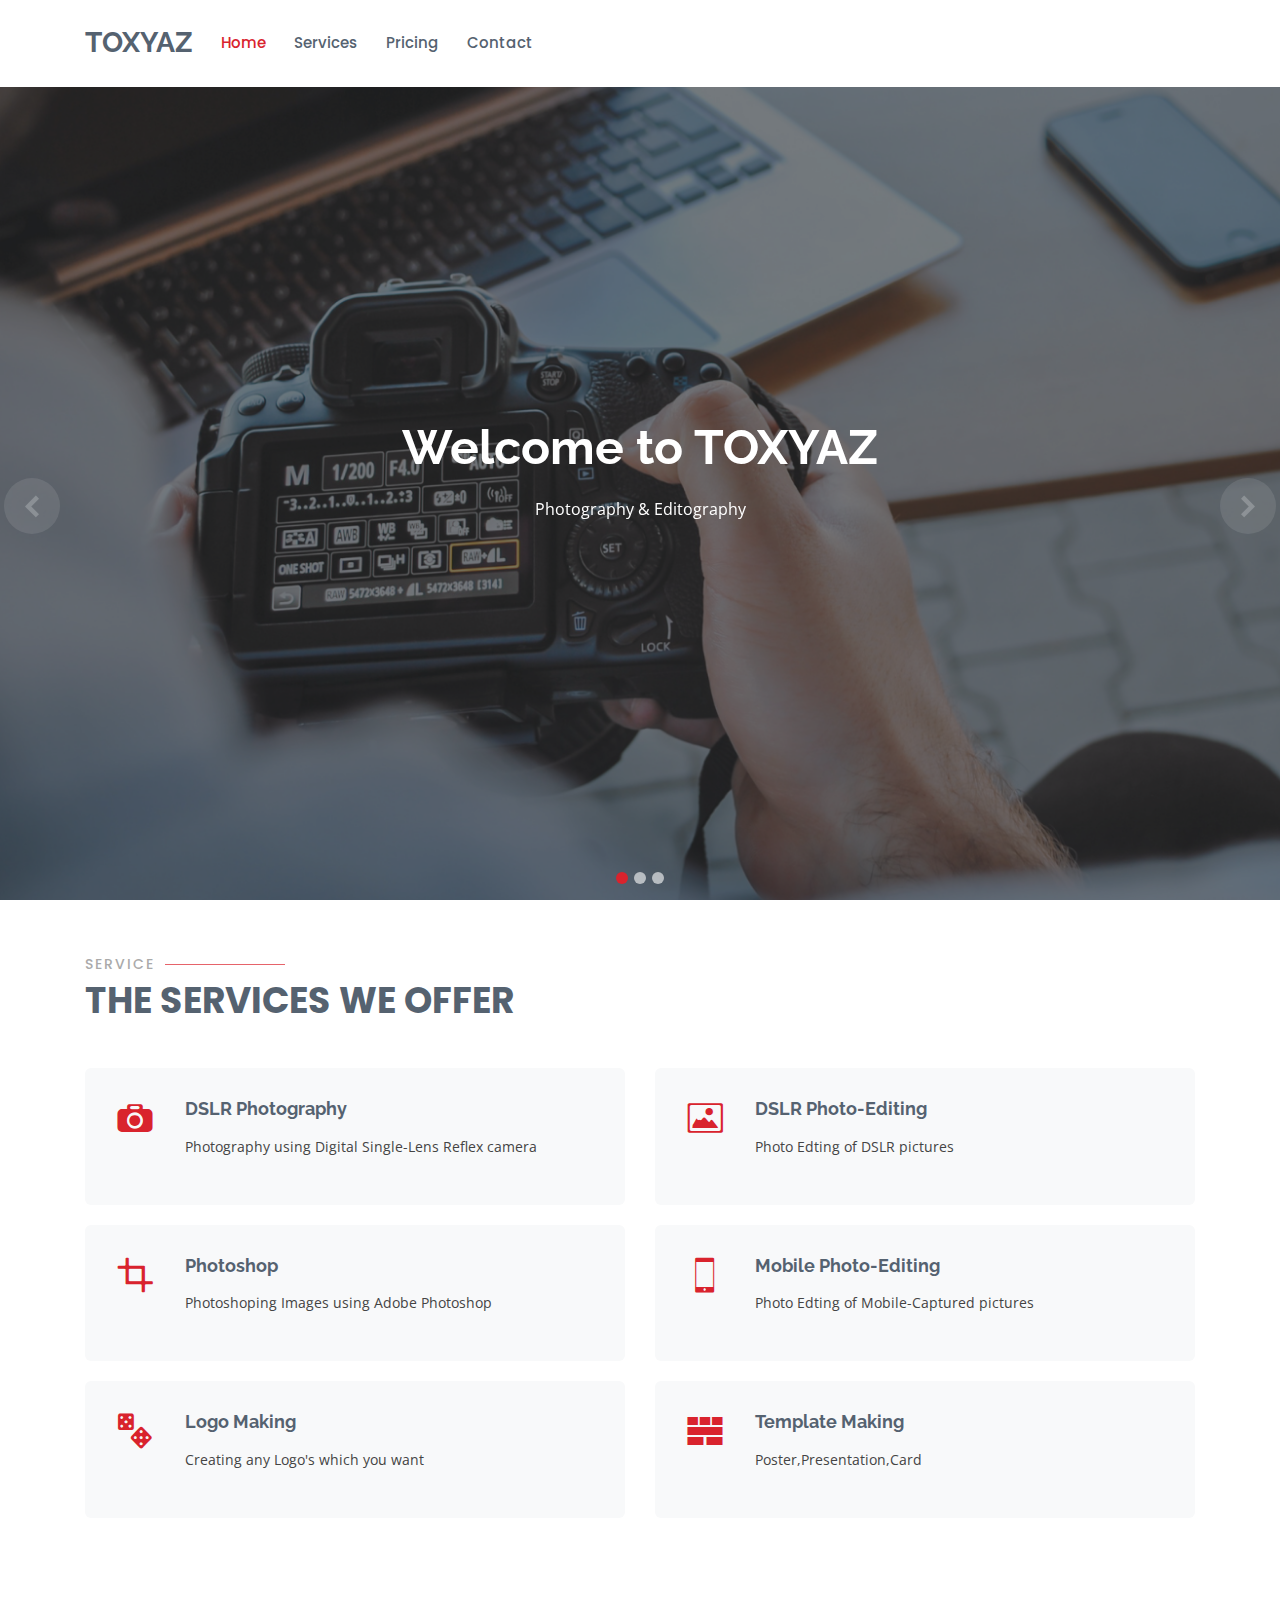
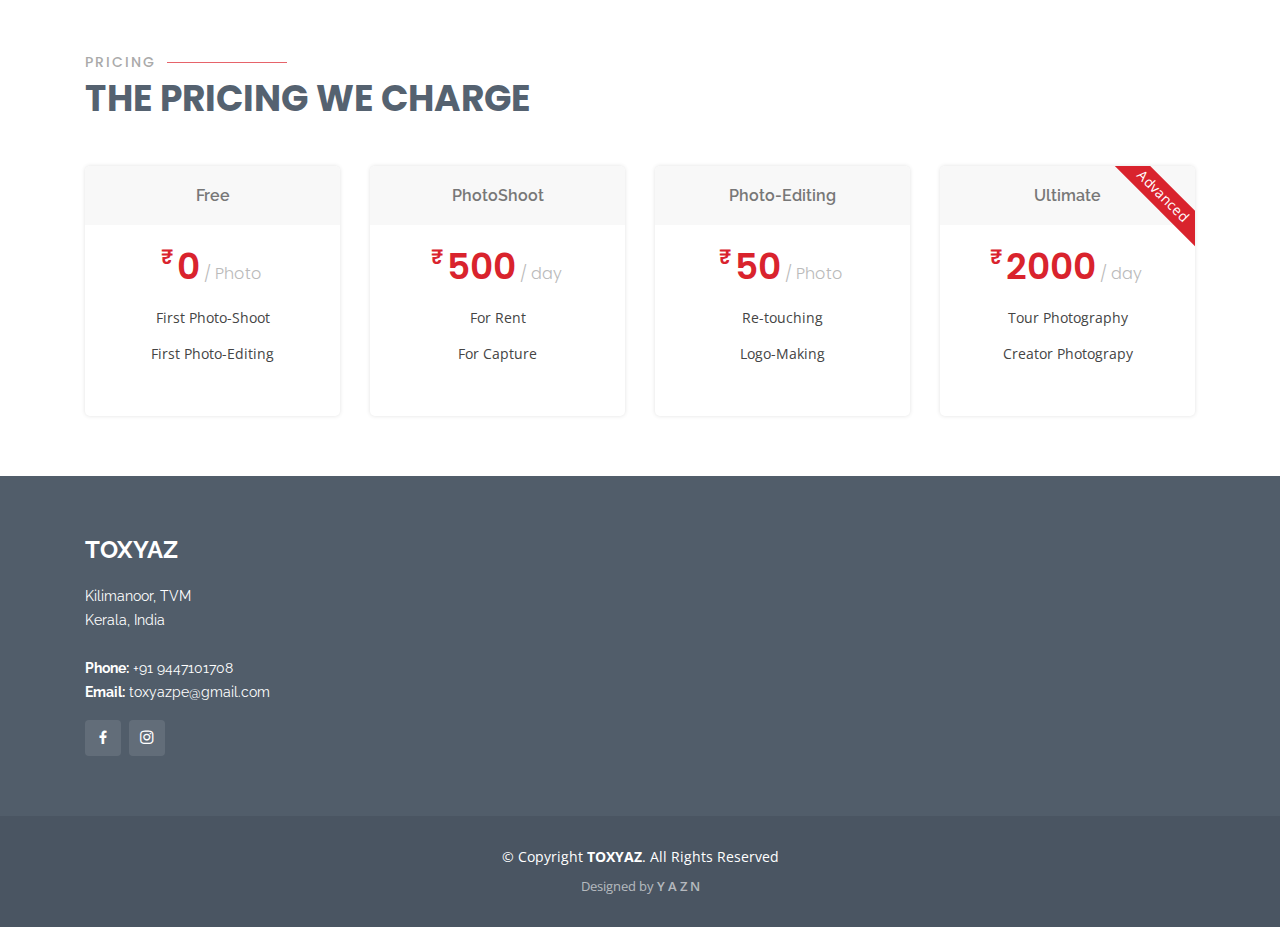
<file: index.html>
<!DOCTYPE html>
<html lang="en">

<head>
  <meta charset="utf-8">
  <meta content="width=device-width, initial-scale=1.0" name="viewport">

  <title>TOXYAZ</title>
  <meta content="TOXYAZ prefers best quality photography and editography" name="description">
  <meta content="TOXYAZ-Photography&Editography" name="keywords">

  <!-- Favicons -->
  <link href="assets/img/icon.png" rel="icon">
  <link href="assets/img/icon.png" rel="icon">

  <!-- Google Fonts -->
  <link href="https://fonts.googleapis.com/css?family=Open+Sans:300,300i,400,400i,600,600i,700,700i|Raleway:300,300i,400,400i,500,500i,600,600i,700,700i|Poppins:300,300i,400,400i,500,500i,600,600i,700,700i" rel="stylesheet">

  <!-- Vendor CSS Files -->
  <link href="assets/vendor/bootstrap/css/bootstrap.min.css" rel="stylesheet">
  <link href="assets/vendor/icofont/icofont.min.css" rel="stylesheet">
  <link href="assets/vendor/boxicons/css/boxicons.min.css" rel="stylesheet">
  <link href="assets/vendor/animate.css/animate.min.css" rel="stylesheet">
  <link href="assets/vendor/remixicon/remixicon.css" rel="stylesheet">
  <link href="assets/vendor/venobox/venobox.css" rel="stylesheet">
  <link href="assets/vendor/owl.carousel/assets/owl.carousel.min.css" rel="stylesheet">

  <!-- Template Main CSS File -->
  <link href="assets/css/style.css" rel="stylesheet">
</head>

<body>

  <!-- ======= Header ======= -->
  <header id="header" class="fixed-top ">
    <div class="container d-flex align-items-center">

      <h1 class="logo"><a href="index.html">TOXYAZ</a></h1>
      <!-- Uncomment below if you prefer to use an image logo -->
      <!-- <a href="index.html" class="logo"><img src="assets/img/logo.png" alt="" class="img-fluid"></a> -->

      <nav class="nav-menu d-none d-lg-block">

        <ul>
          <li class="active"><a href="index.html">Home</a></li>
          <li><a href="services.html">Services</a></li>
          <li><a href="pricing.html">Pricing</a></li>
          <li><a href="contact.html">Contact</a></li>
        </ul>

      </nav><!-- .nav-menu -->

    </div>
  </header><!-- End Header -->

  <!-- ======= Hero Section ======= -->
  <section id="hero">
    <div id="heroCarousel" class="carousel slide carousel-fade" data-ride="carousel">

      <ol class="carousel-indicators" id="hero-carousel-indicators"></ol>

      <div class="carousel-inner" role="listbox">

        <!-- Slide 1 -->
        <div class="carousel-item active" style="background-image: url(assets/img/slide/main1.png)">
          <div class="carousel-container">
            <div class="container">
              <h2 class="animate__animated animate__fadeInDown">Welcome to <span>TOXYAZ</span></h2>
              <p class="animate__animated animate__fadeInUp">Photography & Editography</p>
            </div>
          </div>
        </div>

        <!-- Slide 2 -->
        <div class="carousel-item" style="background-image: url(assets/img/slide/main2.png)">
          <div class="carousel-container">
            <div class="container">
              <h2 class="animate__animated animate__fadeInDown">PHOTOGRAPHY</h2>
              <p class="animate__animated animate__fadeInUp">“It is more important to click with people than to click the shutter.”</p>
            </div>
          </div>
        </div>

        <!-- Slide 3 -->
        <div class="carousel-item" style="background-image: url(assets/img/slide/main3.png)">
          <div class="carousel-container">
            <div class="container">
              <h2 class="animate__animated animate__fadeInDown">EDITOGRAPHY</h2>
              <p class="animate__animated animate__fadeInUp">"Photoshop is an art, and you can do a lot with it. Change the atmosphere through different lighting and make the pictures look more interesting."</p>
            </div>
          </div>
        </div>

      </div>

      <a class="carousel-control-prev" href="#heroCarousel" role="button" data-slide="prev">
        <span class="carousel-control-prev-icon icofont-simple-left" aria-hidden="true"></span>
        <span class="sr-only">Previous</span>
      </a>

      <a class="carousel-control-next" href="#heroCarousel" role="button" data-slide="next">
        <span class="carousel-control-next-icon icofont-simple-right" aria-hidden="true"></span>
        <span class="sr-only">Next</span>
      </a>

    </div>
  </section><!-- End Hero -->

  <main id="main">

    <!-- ======= Services Section ======= -->
    <section id="services" class="services">
      <div class="container">

        <div class="section-title">
          <h2>Service</h2>
          <p>The Services We Offer</p>
        </div>

        <div class="row">
          <div class="col-md-6">
            <div class="icon-box">
              <i class="icofont-camera"></i>
              <h4><a href="#">DSLR Photography</a></h4>
              <p>Photography using Digital Single-Lens Reflex camera</p>
            </div>
          </div>
          <div class="col-md-6 mt-4 mt-md-0">
            <div class="icon-box">
              <i class="icofont-image"></i>
              <h4><a href="#">DSLR Photo-Editing</a></h4>
              <p>Photo Edting of DSLR pictures</p>
            </div>
          </div>
          <div class="col-md-6 mt-4 mt-md-0">
            <div class="icon-box">
              <i class="icofont-crop"></i>
              <h4><a href="#">Photoshop</a></h4>
              <p>Photoshoping Images using Adobe Photoshop</p>
            </div>
          </div>
          <div class="col-md-6 mt-4 mt-md-0">
            <div class="icon-box">
              <i class="icofont-smart-phone"></i>
              <h4><a href="#">Mobile Photo-Editing</a></h4>
              <p>Photo Edting of Mobile-Captured pictures</p>
            </div>
          </div>
          <div class="col-md-6 mt-4 mt-md-0">
            <div class="icon-box">
              <i class="icofont-dice-multiple"></i>
              <h4><a href="#">Logo Making</a></h4>
              <p>Creating any Logo's which you want</p>
            </div>
          </div>
          <div class="col-md-6 mt-4 mt-md-0">
            <div class="icon-box">
              <i class="icofont-layout"></i>
              <h4><a href="#">Template Making</a></h4>
              <p>Poster,Presentation,Card</p>
            </div>
          </div>
        </div>

      </div>
    </section><!-- End Services Section -->

        <!-- ======= Pricing Section ======= -->
        <section id="pricing" class="pricing">
          <div class="container">

            <div class="section-title">
              <h2>Pricing</h2>
              <p>The Pricing We Charge</p>
            </div>
    
            <div class="row">
    
              <div class="col-lg-3 col-md-6">
                <div class="box">
                  <h3>Free</h3>
                  <h4><sup>₹</sup>0<span> / Photo </span></h4>
                  <ul>
                    <li>First Photo-Shoot</li>
                    <li>First Photo-Editing</li>
                  </ul>
                </div>
              </div>
    
              <div class="col-lg-3 col-md-6 mt-4 mt-md-0">
                <div class="box">
                  <h3>PhotoShoot</h3>
                  <h4><sup>₹</sup>500<span> / day </span></h4>
                  <ul>
                    <li>For Rent</li>
                    <li>For Capture</li>
                  </ul>
                </div>
              </div>
    
              <div class="col-lg-3 col-md-6 mt-4 mt-lg-0">
                <div class="box">
                  <h3>Photo-Editing</h3>
                  <h4><sup>₹</sup>50<span> / Photo</span></h4>
                  <ul>
                    <li>Re-touching</li>
                    <li>Logo-Making</li>
                  </ul>
                </div>
              </div>
    
              <div class="col-lg-3 col-md-6 mt-4 mt-lg-0">
                <div class="box">
                  <span class="advanced">Advanced</span>
                  <h3>Ultimate</h3>
                  <h4><sup>₹</sup>2000<span> / day</span></h4>
                  <ul>
                    <li>Tour Photography</li>
                    <li>Creator Photograpy</li>
                  </ul>
                </div>
              </div>
    
            </div>
    
          </div>
        </section><!-- End Pricing Section -->

  </main><!-- End #main -->

  <!-- ======= Footer ======= -->
  <footer id="footer">
    <div class="footer-top">
      <div class="container">
        <div class="row">

          <div class="col-lg-3 col-md-6">
            <div class="footer-info">
              <h3>TOXYAZ</h3>
              <p>
                Kilimanoor, TVM <br>
                Kerala, India<br><br>
                <strong>Phone:</strong> +91 9447101708<br>
                <strong>Email:</strong> toxyazpe@gmail.com<br>
              </p>
              <div class="social-links mt-3">
                <a href="https://m.facebook.com/ToxYaz-182592833399066/" class="facebook"><i class="bx bxl-facebook"></i></a>
                <a href="https://www.instagram.com/tox_yaz/?igshid=1bbikvihk9e1t" class="instagram"><i class="bx bxl-instagram"></i></a>
              </div>
            </div>
          </div>

        </div>
      </div>
    </div>

    <div class="container">
      <div class="copyright">
        &copy; Copyright <strong><span>TOXYAZ</span></strong>. All Rights Reserved
      </div>
      <div class="credits">
        Designed by <a href="">Y A Z N</a>
      </div>
    </div>
  </footer><!-- End Footer -->

  <a href="index.html" class="back-to-top"><i class="icofont-simple-up"></i></a>

  <!-- Vendor JS Files -->
  <script src="assets/vendor/jquery/jquery.min.js"></script>
  <script src="assets/vendor/bootstrap/js/bootstrap.bundle.min.js"></script>
  <script src="assets/vendor/jquery.easing/jquery.easing.min.js"></script>
  <script src="assets/vendor/php-email-form/validate.js"></script>
  <script src="assets/vendor/isotope-layout/isotope.pkgd.min.js"></script>
  <script src="assets/vendor/venobox/venobox.min.js"></script>
  <script src="assets/vendor/waypoints/jquery.waypoints.min.js"></script>
  <script src="assets/vendor/owl.carousel/owl.carousel.min.js"></script>

  <!-- Template Main JS File -->
  <script src="assets/js/main.js"></script>

</body>

</html>
</file>
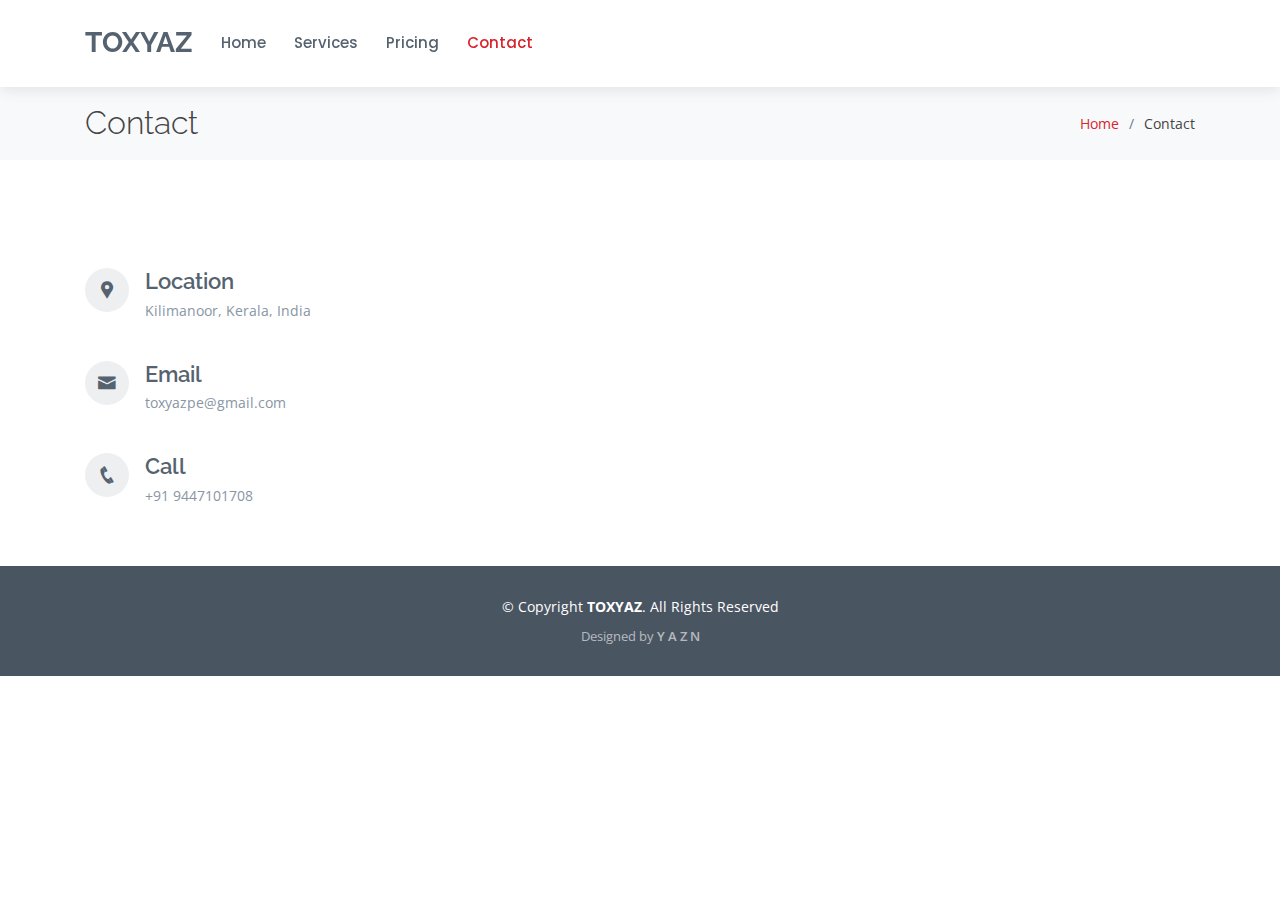
<file: contact.html>
<!DOCTYPE html>
<html lang="en">

<head>
  <meta charset="utf-8">
  <meta content="width=device-width, initial-scale=1.0" name="viewport">

  <title>Contact-TOXYAZ</title>
  <meta content="TOXYAZ prefers best quality photography and editography" name="description">
  <meta content="TOXYAZ-Photography&Editography-contact" name="keywords">

  <!-- Favicons -->
  <link href="assets/img/icon.png" rel="icon">
  <link href="assets/img/icon.png" rel="icon">

  <!-- Google Fonts -->
  <link href="https://fonts.googleapis.com/css?family=Open+Sans:300,300i,400,400i,600,600i,700,700i|Raleway:300,300i,400,400i,500,500i,600,600i,700,700i|Poppins:300,300i,400,400i,500,500i,600,600i,700,700i" rel="stylesheet">

  <!-- Vendor CSS Files -->
  <link href="assets/vendor/bootstrap/css/bootstrap.min.css" rel="stylesheet">
  <link href="assets/vendor/icofont/icofont.min.css" rel="stylesheet">
  <link href="assets/vendor/boxicons/css/boxicons.min.css" rel="stylesheet">
  <link href="assets/vendor/animate.css/animate.min.css" rel="stylesheet">
  <link href="assets/vendor/remixicon/remixicon.css" rel="stylesheet">
  <link href="assets/vendor/venobox/venobox.css" rel="stylesheet">
  <link href="assets/vendor/owl.carousel/assets/owl.carousel.min.css" rel="stylesheet">

  <!-- Template Main CSS File -->
  <link href="assets/css/style.css" rel="stylesheet">

</head>

<body>

  <!-- ======= Header ======= -->
  <header id="header" class="fixed-top header-inner-pages">
    <div class="container d-flex align-items-center">

      <h1 class="logo"><a href="index.html">TOXYAZ</a></h1>
      <!-- Uncomment below if you prefer to use an image logo -->
      <!-- <a href="index.html" class="logo"><img src="assets/img/logo.png" alt="" class="img-fluid"></a>-->

      <nav class="nav-menu d-none d-lg-block">

        <ul>
          <li><a href="index.html">Home</a></li>
          <li><a href="services.html">Services</a></li>
          <li><a href="pricing.html">Pricing</a></li>
          <li class="active"><a href="contact.html">Contact</a></li>
        </ul>

      </nav><!-- .nav-menu -->

    </div>
  </header><!-- End Header -->

  <main id="main">

    <!-- ======= Breadcrumbs ======= -->
    <section id="breadcrumbs" class="breadcrumbs">
      <div class="container">

        <div class="d-flex justify-content-between align-items-center">
          <h2>Contact</h2>
          <ol>
            <li><a href="index.html">Home</a></li>
            <li>Contact</li>
          </ol>
        </div>

      </div>
    </section><!-- End Breadcrumbs -->

    <!-- ======= Contact Section ======= -->
    <section id="contact" class="contact">
      <div class="container">

        <div class="row mt-5">

          <div class="col-lg-4">
            <div class="info">
              <div class="address">
                <a href="https://goo.gl/maps/kUgFjr3XsPg4BRzAA"><i class="icofont-google-map"></i></a>
                <h4>Location</h4>
                <p>Kilimanoor, Kerala, India</p>
              </div>

              <div class="email">
                <i class="icofont-envelope"></i>
                <h4>Email</h4>
                <p>toxyazpe@gmail.com</p>
              </div>

              <div class="phone">
                <i class="icofont-phone"></i>
                <h4>Call</h4>
                <p>+91 9447101708</p>
              </div>

            </div>

          </div>

          <div class="col-lg-8 mt-5 mt-lg-0">


          </div>

        </div>

      </div>
    </section><!-- End Contact Section -->

  </main><!-- End #main -->

  <!-- ======= Footer ======= -->
  <footer id="footer">
    <div class="container">
      <div class="copyright">
        &copy; Copyright <strong><span>TOXYAZ</span></strong>. All Rights Reserved
      </div>
      <div class="credits">
        Designed by <a href="">Y A Z N</a>
      </div>
    </div>
  </footer><!-- End Footer -->

  <!-- Vendor JS Files -->
  <script src="assets/vendor/jquery/jquery.min.js"></script>
  <script src="assets/vendor/bootstrap/js/bootstrap.bundle.min.js"></script>
  <script src="assets/vendor/jquery.easing/jquery.easing.min.js"></script>
  <script src="assets/vendor/php-email-form/validate.js"></script>
  <script src="assets/vendor/isotope-layout/isotope.pkgd.min.js"></script>
  <script src="assets/vendor/venobox/venobox.min.js"></script>
  <script src="assets/vendor/waypoints/jquery.waypoints.min.js"></script>
  <script src="assets/vendor/owl.carousel/owl.carousel.min.js"></script>

  <!-- Template Main JS File -->
  <script src="assets/js/main.js"></script>

</body>

</html>
</file>
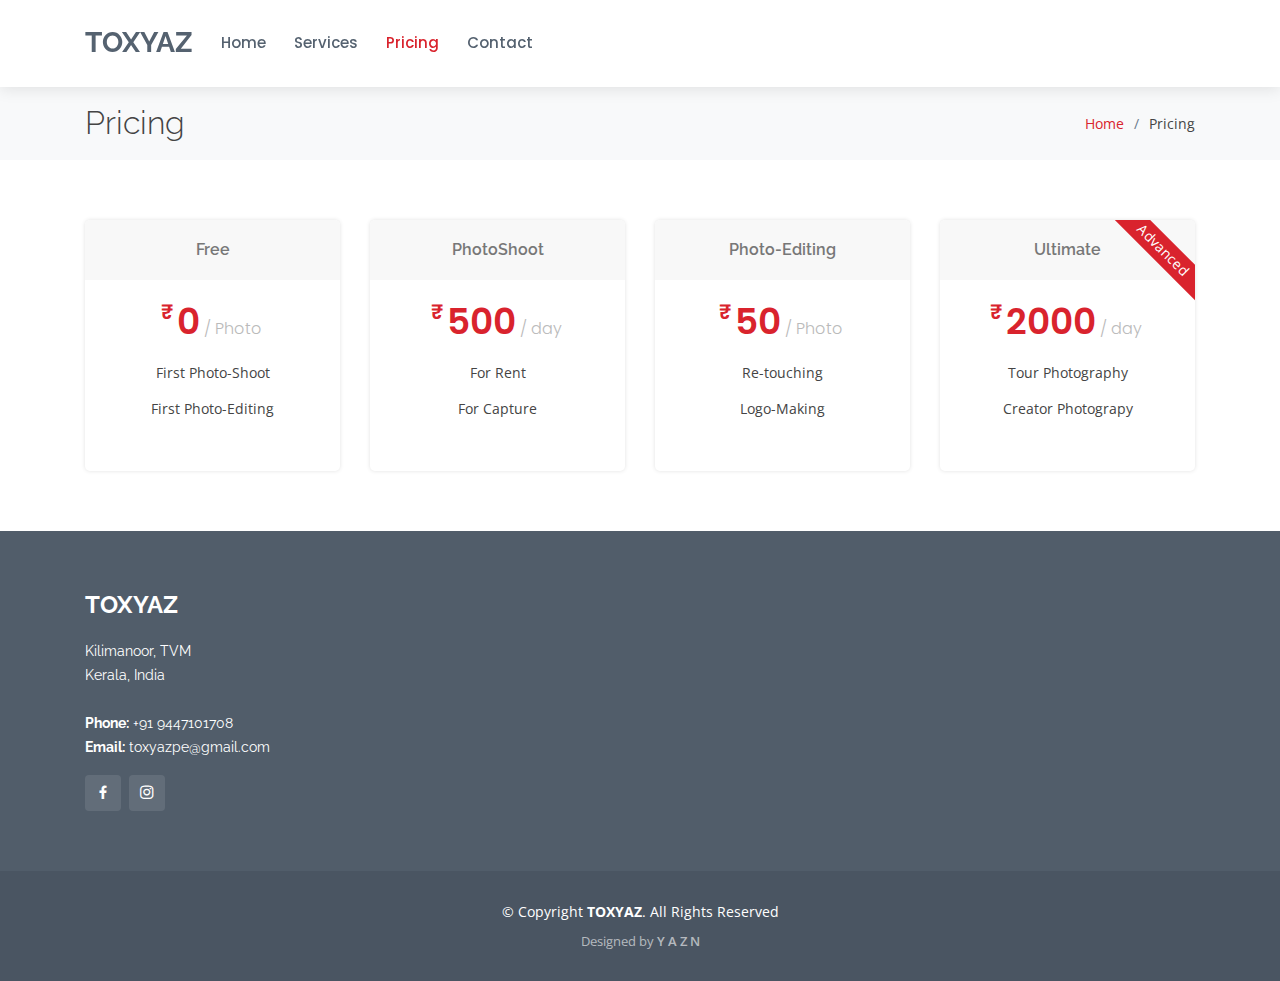
<file: pricing.html>
<!DOCTYPE html>
<html lang="en">

<head>
  <meta charset="utf-8">
  <meta content="width=device-width, initial-scale=1.0" name="viewport">

  <title>Pricing-TOXYAZ</title>
  <meta content="TOXYAZ prefers best quality photography and editography" name="description">
  <meta content="TOXTAZ-Photography&Editography-pricing" name="keywords">

  <!-- Favicons -->
  <link href="assets/img/icon.png" rel="icon">
  <link href="assets/img/icon.png" rel="icon">

  <!-- Google Fonts -->
  <link href="https://fonts.googleapis.com/css?family=Open+Sans:300,300i,400,400i,600,600i,700,700i|Raleway:300,300i,400,400i,500,500i,600,600i,700,700i|Poppins:300,300i,400,400i,500,500i,600,600i,700,700i" rel="stylesheet">

  <!-- Vendor CSS Files -->
  <link href="assets/vendor/bootstrap/css/bootstrap.min.css" rel="stylesheet">
  <link href="assets/vendor/icofont/icofont.min.css" rel="stylesheet">
  <link href="assets/vendor/boxicons/css/boxicons.min.css" rel="stylesheet">
  <link href="assets/vendor/animate.css/animate.min.css" rel="stylesheet">
  <link href="assets/vendor/remixicon/remixicon.css" rel="stylesheet">
  <link href="assets/vendor/venobox/venobox.css" rel="stylesheet">
  <link href="assets/vendor/owl.carousel/assets/owl.carousel.min.css" rel="stylesheet">

  <!-- Template Main CSS File -->
  <link href="assets/css/style.css" rel="stylesheet">

</head>

<body>

  <!-- ======= Header ======= -->
  <header id="header" class="fixed-top header-inner-pages">
    <div class="container d-flex align-items-center">

      <h1 class="logo"><a href="index.html">TOXYAZ</a></h1>
      <!-- Uncomment below if you prefer to use an image logo -->
      <!-- <a href="index.html" class="logo"><img src="assets/img/logo.png" alt="" class="img-fluid"></a>-->

      <nav class="nav-menu d-none d-lg-block">

        <ul>
          <li><a href="index.html">Home</a></li>
          <li><a href="services.html">Services</a></li>
          <li class="active"><a href="pricing.html">Pricing</a></li>
          <li><a href="contact.html">Contact</a></li>
        </ul>

      </nav><!-- .nav-menu -->

    </div>
  </header><!-- End Header -->

  <main id="main">

    <!-- ======= Breadcrumbs ======= -->
    <section id="breadcrumbs" class="breadcrumbs">
      <div class="container">

        <div class="d-flex justify-content-between align-items-center">
          <h2>Pricing</h2>
          <ol>
            <li><a href="index.html">Home</a></li>
            <li>Pricing</li>
          </ol>
        </div>

      </div>
    </section><!-- End Breadcrumbs -->

    <!-- ======= Pricing Section ======= -->
    <section id="pricing" class="pricing">
      <div class="container">

        <div class="row">

          <div class="col-lg-3 col-md-6">
            <div class="box">
              <h3>Free</h3>
              <h4><sup>₹</sup>0<span> / Photo </span></h4>
              <ul>
                <li>First Photo-Shoot</li>
                <li>First Photo-Editing</li>
              </ul>
            </div>
          </div>

          <div class="col-lg-3 col-md-6 mt-4 mt-md-0">
            <div class="box">
              <h3>PhotoShoot</h3>
              <h4><sup>₹</sup>500<span> / day </span></h4>
              <ul>
                <li>For Rent</li>
                <li>For Capture</li>
              </ul>
            </div>
          </div>

          <div class="col-lg-3 col-md-6 mt-4 mt-lg-0">
            <div class="box">
              <h3>Photo-Editing</h3>
              <h4><sup>₹</sup>50<span> / Photo</span></h4>
              <ul>
                <li>Re-touching</li>
                <li>Logo-Making</li>
              </ul>
            </div>
          </div>

          <div class="col-lg-3 col-md-6 mt-4 mt-lg-0">
            <div class="box">
              <span class="advanced">Advanced</span>
              <h3>Ultimate</h3>
              <h4><sup>₹</sup>2000<span> / day</span></h4>
              <ul>
                <li>Tour Photography</li>
                <li>Creator Photograpy</li>
              </ul>
            </div>
          </div>

        </div>

      </div>
    </section><!-- End Pricing Section -->

  </main><!-- End #main -->

 <!-- ======= Footer ======= -->
 <footer id="footer">
  <div class="footer-top">
    <div class="container">
      <div class="row">

        <div class="col-lg-3 col-md-6">
          <div class="footer-info">
            <h3>TOXYAZ</h3>
            <p>
              Kilimanoor, TVM <br>
              Kerala, India<br><br>
              <strong>Phone:</strong> +91 9447101708<br>
              <strong>Email:</strong> toxyazpe@gmail.com<br>
            </p>
            <div class="social-links mt-3">
              <a href="https://m.facebook.com/ToxYaz-182592833399066/" class="facebook"><i class="bx bxl-facebook"></i></a>
              <a href="https://www.instagram.com/tox_yaz/?igshid=1bbikvihk9e1t" class="instagram"><i class="bx bxl-instagram"></i></a>
            </div>
          </div>
        </div>

      </div>
    </div>
  </div>

  <div class="container">
    <div class="copyright">
      &copy; Copyright <strong><span>TOXYAZ</span></strong>. All Rights Reserved
    </div>
    <div class="credits">
      Designed by <a href="">Y A Z N</a>
    </div>
  </div>
</footer><!-- End Footer -->

  <a href="pricing.html" class="back-to-top"><i class="icofont-simple-up"></i></a>

  <!-- Vendor JS Files -->
  <script src="assets/vendor/jquery/jquery.min.js"></script>
  <script src="assets/vendor/bootstrap/js/bootstrap.bundle.min.js"></script>
  <script src="assets/vendor/jquery.easing/jquery.easing.min.js"></script>
  <script src="assets/vendor/php-email-form/validate.js"></script>
  <script src="assets/vendor/isotope-layout/isotope.pkgd.min.js"></script>
  <script src="assets/vendor/venobox/venobox.min.js"></script>
  <script src="assets/vendor/waypoints/jquery.waypoints.min.js"></script>
  <script src="assets/vendor/owl.carousel/owl.carousel.min.js"></script>

  <!-- Template Main JS File -->
  <script src="assets/js/main.js"></script>

</body>

</html>
</file>
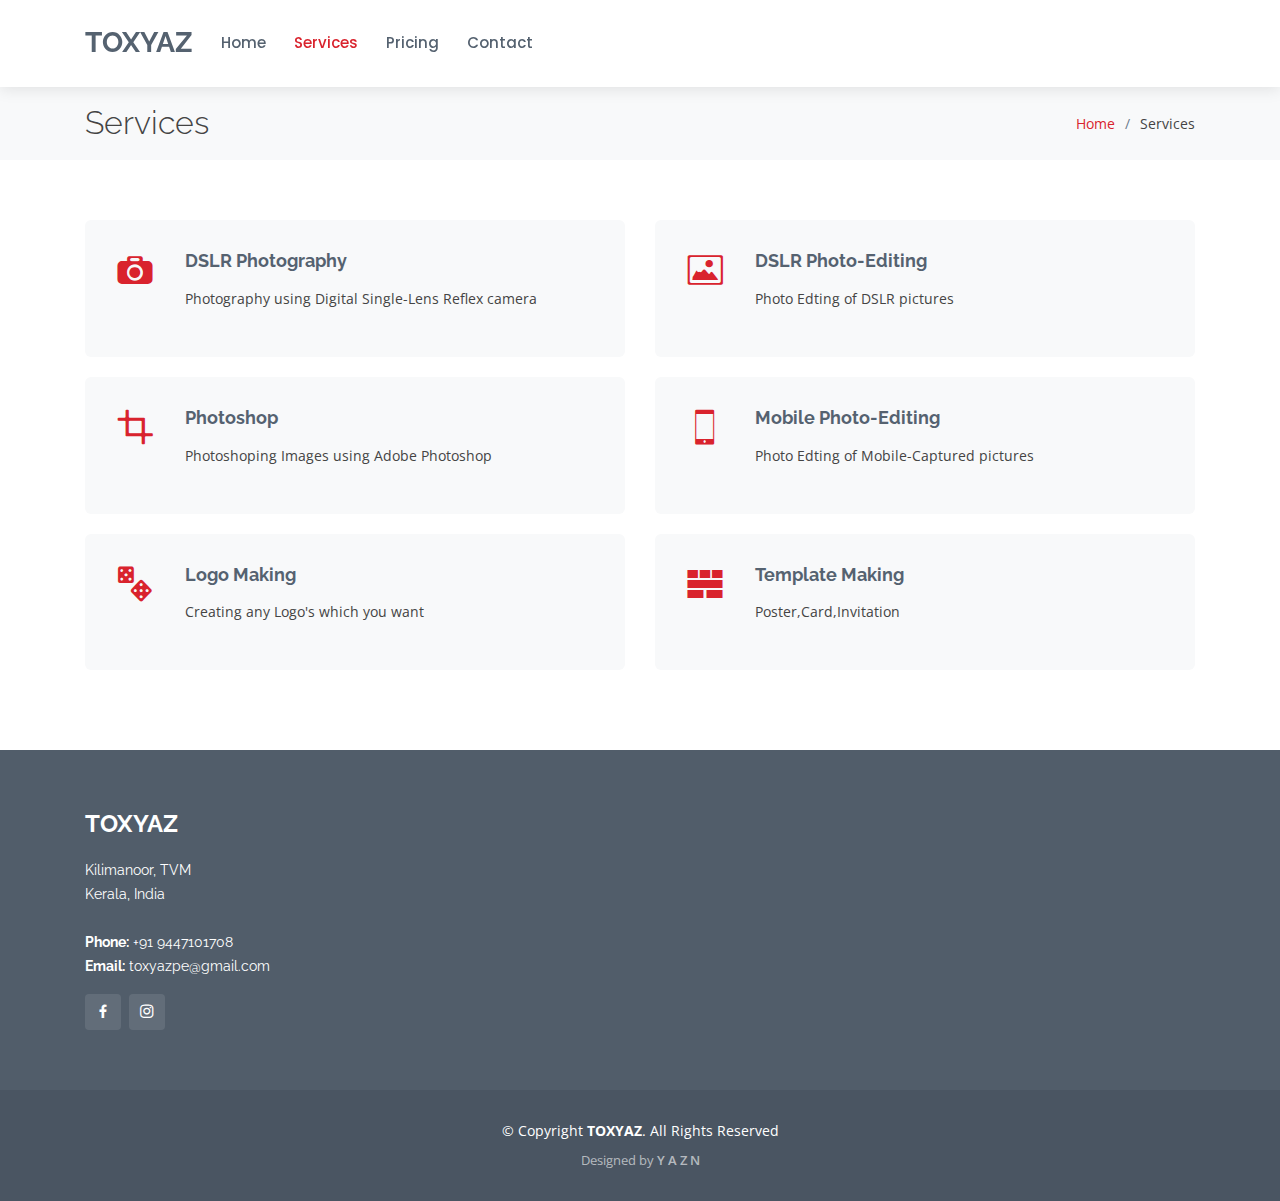
<file: services.html>
<!DOCTYPE html>
<html lang="en">

<head>
  <meta charset="utf-8">
  <meta content="width=device-width, initial-scale=1.0" name="viewport">

  <title>Services-TOXYAZ</title>
  <meta content="TOXYAZ prefers best quality photography and editography" name="description">
  <meta content="TOXYAZ-Photography&Editography-services" name="keywords">

  <!-- Favicons -->
  <link href="assets/img/icon.png" rel="icon">
  <link href="assets/img/icon.png" rel="icon">

  <!-- Google Fonts -->
  <link href="https://fonts.googleapis.com/css?family=Open+Sans:300,300i,400,400i,600,600i,700,700i|Raleway:300,300i,400,400i,500,500i,600,600i,700,700i|Poppins:300,300i,400,400i,500,500i,600,600i,700,700i" rel="stylesheet">

  <!-- Vendor CSS Files -->
  <link href="assets/vendor/bootstrap/css/bootstrap.min.css" rel="stylesheet">
  <link href="assets/vendor/icofont/icofont.min.css" rel="stylesheet">
  <link href="assets/vendor/boxicons/css/boxicons.min.css" rel="stylesheet">
  <link href="assets/vendor/animate.css/animate.min.css" rel="stylesheet">
  <link href="assets/vendor/remixicon/remixicon.css" rel="stylesheet">
  <link href="assets/vendor/venobox/venobox.css" rel="stylesheet">
  <link href="assets/vendor/owl.carousel/assets/owl.carousel.min.css" rel="stylesheet">

  <!-- Template Main CSS File -->
  <link href="assets/css/style.css" rel="stylesheet">

</head>

<body>

  <!-- ======= Header ======= -->
  <header id="header" class="fixed-top header-inner-pages">
    <div class="container d-flex align-items-center">

      <h1 class="logo"><a href="index.html">TOXYAZ</a></h1>
      <!-- Uncomment below if you prefer to use an image logo -->
      <!-- <a href="index.html" class="logo"><img src="assets/img/logo.png" alt="" class="img-fluid"></a>-->

      <nav class="nav-menu d-none d-lg-block">

        <ul>
          <li><a href="index.html">Home</a></li>
          <li class="active"><a href="services.html">Services</a></li>
          <li><a href="pricing.html">Pricing</a></li>
          <li><a href="contact.html">Contact</a></li>
        </ul>

      </nav><!-- End nav-menu -->

    </div>
  </header><!-- End Header -->

  <main id="main">

    <!-- ======= Breadcrumbs ======= -->
    <section id="breadcrumbs" class="breadcrumbs">
      <div class="container">

        <div class="d-flex justify-content-between align-items-center">
          <h2>Services</h2>
          <ol>
            <li><a href="index.html">Home</a></li>
            <li>Services</li>
          </ol>
        </div>

      </div>
    </section><!-- End Breadcrumbs -->

    <!-- ======= Services Section ======= -->
    <section id="services" class="services">
      <div class="container">

        <div class="row">
          <div class="col-md-6">
            <div class="icon-box">
              <i class="icofont-camera"></i>
              <h4><a href="#">DSLR Photography</a></h4>
              <p>Photography using Digital Single-Lens Reflex camera</p>
            </div>
          </div>
          <div class="col-md-6 mt-4 mt-md-0">
            <div class="icon-box">
              <i class="icofont-image"></i>
              <h4><a href="#">DSLR Photo-Editing</a></h4>
              <p>Photo Edting of DSLR pictures</p>
            </div>
          </div>
          <div class="col-md-6 mt-4 mt-md-0">
            <div class="icon-box">
              <i class="icofont-crop"></i>
              <h4><a href="#">Photoshop</a></h4>
              <p>Photoshoping Images using Adobe Photoshop</p>
            </div>
          </div>
          <div class="col-md-6 mt-4 mt-md-0">
            <div class="icon-box">
              <i class="icofont-smart-phone"></i>
              <h4><a href="#">Mobile Photo-Editing</a></h4>
              <p>Photo Edting of Mobile-Captured pictures</p>
            </div>
          </div>
          <div class="col-md-6 mt-4 mt-md-0">
            <div class="icon-box">
              <i class="icofont-dice-multiple"></i>
              <h4><a href="#">Logo Making</a></h4>
              <p>Creating any Logo's which you want</p>
            </div>
          </div>
          <div class="col-md-6 mt-4 mt-md-0">
            <div class="icon-box">
              <i class="icofont-layout"></i>
              <h4><a href="#">Template Making</a></h4>
              <p>Poster,Card,Invitation</p>
            </div>
          </div>
        </div>

      </div>
    </section><!-- End Services Section -->

  </main><!-- End #main -->

  <!-- ======= Footer ======= -->
  <footer id="footer">
    <div class="footer-top">
      <div class="container">
        <div class="row">

          <div class="col-lg-3 col-md-6">
            <div class="footer-info">
              <h3>TOXYAZ</h3>
              <p>
                Kilimanoor, TVM <br>
                Kerala, India<br><br>
                <strong>Phone:</strong> +91 9447101708<br>
                <strong>Email:</strong> toxyazpe@gmail.com<br>
              </p>
              <div class="social-links mt-3">
                <a href="https://m.facebook.com/ToxYaz-182592833399066/" class="facebook"><i class="bx bxl-facebook"></i></a>
                <a href="https://www.instagram.com/tox_yaz/?igshid=1bbikvihk9e1t" class="instagram"><i class="bx bxl-instagram"></i></a>
              </div>
            </div>
          </div>

        </div>
      </div>
    </div>

    <div class="container">
      <div class="copyright">
        &copy; Copyright <strong><span>TOXYAZ</span></strong>. All Rights Reserved
      </div>
      <div class="credits">
        Designed by <a href="">Y A Z N</a>
      </div>
    </div>
  </footer><!-- End Footer -->

  <a href="services.html" class="back-to-top"><i class="icofont-simple-up"></i></a>

  <!-- Vendor JS Files -->
  <script src="assets/vendor/jquery/jquery.min.js"></script>
  <script src="assets/vendor/bootstrap/js/bootstrap.bundle.min.js"></script>
  <script src="assets/vendor/jquery.easing/jquery.easing.min.js"></script>
  <script src="assets/vendor/php-email-form/validate.js"></script>
  <script src="assets/vendor/isotope-layout/isotope.pkgd.min.js"></script>
  <script src="assets/vendor/venobox/venobox.min.js"></script>
  <script src="assets/vendor/waypoints/jquery.waypoints.min.js"></script>
  <script src="assets/vendor/owl.carousel/owl.carousel.min.js"></script>

  <!-- Template Main JS File -->
  <script src="assets/js/main.js"></script>

</body>

</html>
</file>
<file: assets/vendor/venobox/venobox.css>
/* ------ venobox.css --------*/
.vbox-overlay *, .vbox-overlay *:before, .vbox-overlay *:after{
    -webkit-backface-visibility: hidden;
    -webkit-box-sizing:border-box;
    -moz-box-sizing:border-box;
    box-sizing:border-box;
}
.vbox-overlay * { 
    -webkit-backface-visibility: visible;
    backface-visibility: visible;
}
.vbox-overlay{
    display: -webkit-flex;
    display: flex;
    -webkit-flex-direction: column;
    flex-direction: column;
    -webkit-justify-content: center;
    justify-content: center;
    -webkit-align-items: center;
    align-items: center;
    position: fixed;
    left: 0;
    top: 0;
    bottom: 0;
    right: 0;
    z-index: 999999;
}

/* ----- navigation ----- */
.vbox-title{
    width: 100%;
    height: 40px;
    float: left;
    text-align: center;
    line-height: 28px;
    font-size: 12px;
    padding: 6px 50px;
    overflow: hidden;
    position: fixed;
    display: none;
    left: 0;
    z-index: 89;
}
.vbox-close{
    cursor: pointer;
    position: fixed;
    top: -1px;
    right: 0;
    width: 50px;
    height: 40px;
    padding: 6px;
    display: block;
    background-position:10px center;
    overflow: hidden;
    font-size: 24px;
    line-height: 1;
    text-align: center;
    z-index: 99;
}
.vbox-left{
    cursor: pointer;
    position: fixed;
    left: 0;
    height: 40px;
    overflow: hidden;
    line-height: 28px;
    font-size: 12px;
    z-index: 99;
    display: flex;
    align-items:center;
}
.vbox-num{
    display: inline-block;
    margin: 6px 0 6px 15px;
}
/* ----- Social share ----- */
.vbox-share{
    line-height: 28px;
    font-size: 12px;
    overflow: hidden;
    position: fixed;
    left: 0;
    z-index: 98;
    display: flex;
    align-items:center;
    justify-content: center;
    width: 100%;
    text-align: center;
}
.vbox-share svg{
    max-height: 28px;
    width: 28px;
    z-index: 10;
    margin-left: 12px;
    margin-top: 6px;
    margin-bottom: 6px;
    vertical-align: middle;
}


/* ----- navigation ARROWS ----- */
.vbox-next, .vbox-prev{
    position: fixed;
    top: 50%;
    margin-top: -15px;
    overflow: hidden;
    cursor: pointer;
    display: block;
    width: 45px;
    height: 45px;
    z-index: 99;
}
.vbox-next span, .vbox-prev span{
    position: relative;
    width: 20px;
    height: 20px;
    border: 2px solid transparent;
    border-top-color: #B6B6B6;
    border-right-color: #B6B6B6;
    text-indent: -100px;
    position: absolute;
    top: 8px;
    display: block;
}
.vbox-prev{
    left: 15px;
}
.vbox-next{
    right: 15px;
}
.vbox-prev span{
    left: 10px;
    -ms-transform: rotate(-135deg);
    -webkit-transform: rotate(-135deg);
    transform: rotate(-135deg);
}
.vbox-next span{
    -ms-transform: rotate(45deg);
    -webkit-transform: rotate(45deg);
    transform: rotate(45deg);
    right: 10px;
}
/* ------- inline window ------ */
.vbox-inline{
    width: 420px;
    height: 315px;
    height: 70vh;
    padding: 10px;
    background: #fff;
    margin: 0 auto;
    overflow: auto;
    text-align: left;
}
/* ------- Video & iFrames window ------ */
.venoframe{
    max-width: 100%;
    width: 100%;
    border: none;
    width: 100%;
    height: 260px;
    height: 70vh;
}
.venoframe.vbvid{
    height: 260px;
}
@media (min-width: 768px) {
    .venoframe, .vbox-inline{
        width: 90%;
        height: 360px;
        height: 70vh;
    }
    .venoframe.vbvid{
        width: 640px;
        height: 360px;
    }
}
@media (min-width: 992px) {
    .venoframe, .vbox-inline{
        max-width: 1200px;
        width: 80%;
        height: 540px;
        height: 70vh;
    }
    .venoframe.vbvid{
        width: 960px;
        height: 540px;
    }
}
/* 
Please do NOT edit this part! 
or at least read this note: http://i.imgur.com/7C0ws9e.gif
*/
.vbox-open{
    overflow: hidden;
}
.vbox-container{
    position: absolute;
    left: 0;
    right: 0;
    top: 0;
    bottom: 0;
    overflow-x: hidden;
    overflow-y: scroll;
    overflow-scrolling: touch;
    -webkit-overflow-scrolling: touch;
    z-index: 20;
    max-height: 100%;

}

.vbox-content{
    text-align: center;
    float: left;
    width: 100%;
    position: relative;
    overflow: hidden;
    padding: 20px 4%;
}
.vbox-container img{
    max-width: 100%;
    height: auto;
}
.vbox-figlio{
    box-shadow: 0 0 12px rgba(0,0,0,0.19), 0 6px 6px rgba(0,0,0,0.23);
    max-width: 100%;
    text-align: initial;
}
img.vbox-figlio{
    -webkit-user-select: none;
-khtml-user-select: none;
-moz-user-select: none;
-o-user-select: none;
user-select: none;
}
.vbox-content.swipe-left{
    margin-left: -200px !important;
}
.vbox-content.swipe-right{
    margin-left: 200px !important;
}
.vbox-animated{
    webkit-transition: margin 300ms ease-out;
    transition: margin 300ms ease-out;
}

/* ---------- preloader ----------
 * SPINKIT 
 * http://tobiasahlin.com/spinkit/
-------------------------------- */
.sk-double-bounce,.sk-rotating-plane{width:40px;height:40px;margin:40px auto}.sk-rotating-plane{background-color:#333;-webkit-animation:sk-rotatePlane 1.2s infinite ease-in-out;animation:sk-rotatePlane 1.2s infinite ease-in-out}@-webkit-keyframes sk-rotatePlane{0%{-webkit-transform:perspective(120px) rotateX(0) rotateY(0);transform:perspective(120px) rotateX(0) rotateY(0)}50%{-webkit-transform:perspective(120px) rotateX(-180.1deg) rotateY(0);transform:perspective(120px) rotateX(-180.1deg) rotateY(0)}100%{-webkit-transform:perspective(120px) rotateX(-180deg) rotateY(-179.9deg);transform:perspective(120px) rotateX(-180deg) rotateY(-179.9deg)}}@keyframes sk-rotatePlane{0%{-webkit-transform:perspective(120px) rotateX(0) rotateY(0);transform:perspective(120px) rotateX(0) rotateY(0)}50%{-webkit-transform:perspective(120px) rotateX(-180.1deg) rotateY(0);transform:perspective(120px) rotateX(-180.1deg) rotateY(0)}100%{-webkit-transform:perspective(120px) rotateX(-180deg) rotateY(-179.9deg);transform:perspective(120px) rotateX(-180deg) rotateY(-179.9deg)}}.sk-double-bounce{position:relative}.sk-double-bounce .sk-child{width:100%;height:100%;border-radius:50%;background-color:#333;opacity:.6;position:absolute;top:0;left:0;-webkit-animation:sk-doubleBounce 2s infinite ease-in-out;animation:sk-doubleBounce 2s infinite ease-in-out}.sk-chasing-dots .sk-child,.sk-spinner-pulse,.sk-three-bounce .sk-child{background-color:#333;border-radius:100%}.sk-double-bounce .sk-double-bounce2{-webkit-animation-delay:-1s;animation-delay:-1s}@-webkit-keyframes sk-doubleBounce{0%,100%{-webkit-transform:scale(0);transform:scale(0)}50%{-webkit-transform:scale(1);transform:scale(1)}}@keyframes sk-doubleBounce{0%,100%{-webkit-transform:scale(0);transform:scale(0)}50%{-webkit-transform:scale(1);transform:scale(1)}}.sk-wave{margin:40px auto;width:50px;height:40px;text-align:center;font-size:10px}.sk-wave .sk-rect{background-color:#333;height:100%;width:6px;display:inline-block;-webkit-animation:sk-waveStretchDelay 1.2s infinite ease-in-out;animation:sk-waveStretchDelay 1.2s infinite ease-in-out}.sk-wave .sk-rect1{-webkit-animation-delay:-1.2s;animation-delay:-1.2s}.sk-wave .sk-rect2{-webkit-animation-delay:-1.1s;animation-delay:-1.1s}.sk-wave .sk-rect3{-webkit-animation-delay:-1s;animation-delay:-1s}.sk-wave .sk-rect4{-webkit-animation-delay:-.9s;animation-delay:-.9s}.sk-wave .sk-rect5{-webkit-animation-delay:-.8s;animation-delay:-.8s}@-webkit-keyframes sk-waveStretchDelay{0%,100%,40%{-webkit-transform:scaleY(.4);transform:scaleY(.4)}20%{-webkit-transform:scaleY(1);transform:scaleY(1)}}@keyframes sk-waveStretchDelay{0%,100%,40%{-webkit-transform:scaleY(.4);transform:scaleY(.4)}20%{-webkit-transform:scaleY(1);transform:scaleY(1)}}.sk-wandering-cubes{margin:40px auto;width:40px;height:40px;position:relative}.sk-wandering-cubes .sk-cube{background-color:#333;width:10px;height:10px;position:absolute;top:0;left:0;-webkit-animation:sk-wanderingCube 1.8s ease-in-out -1.8s infinite both;animation:sk-wanderingCube 1.8s ease-in-out -1.8s infinite both}.sk-chasing-dots,.sk-spinner-pulse{width:40px;height:40px;margin:40px auto}.sk-wandering-cubes .sk-cube2{-webkit-animation-delay:-.9s;animation-delay:-.9s}@-webkit-keyframes sk-wanderingCube{0%{-webkit-transform:rotate(0);transform:rotate(0)}25%{-webkit-transform:translateX(30px) rotate(-90deg) scale(.5);transform:translateX(30px) rotate(-90deg) scale(.5)}50%{-webkit-transform:translateX(30px) translateY(30px) rotate(-179deg);transform:translateX(30px) translateY(30px) rotate(-179deg)}50.1%{-webkit-transform:translateX(30px) translateY(30px) rotate(-180deg);transform:translateX(30px) translateY(30px) rotate(-180deg)}75%{-webkit-transform:translateX(0) translateY(30px) rotate(-270deg) scale(.5);transform:translateX(0) translateY(30px) rotate(-270deg) scale(.5)}100%{-webkit-transform:rotate(-360deg);transform:rotate(-360deg)}}@keyframes sk-wanderingCube{0%{-webkit-transform:rotate(0);transform:rotate(0)}25%{-webkit-transform:translateX(30px) rotate(-90deg) scale(.5);transform:translateX(30px) rotate(-90deg) scale(.5)}50%{-webkit-transform:translateX(30px) translateY(30px) rotate(-179deg);transform:translateX(30px) translateY(30px) rotate(-179deg)}50.1%{-webkit-transform:translateX(30px) translateY(30px) rotate(-180deg);transform:translateX(30px) translateY(30px) rotate(-180deg)}75%{-webkit-transform:translateX(0) translateY(30px) rotate(-270deg) scale(.5);transform:translateX(0) translateY(30px) rotate(-270deg) scale(.5)}100%{-webkit-transform:rotate(-360deg);transform:rotate(-360deg)}}.sk-spinner-pulse{-webkit-animation:sk-pulseScaleOut 1s infinite ease-in-out;animation:sk-pulseScaleOut 1s infinite ease-in-out}@-webkit-keyframes sk-pulseScaleOut{0%{-webkit-transform:scale(0);transform:scale(0)}100%{-webkit-transform:scale(1);transform:scale(1);opacity:0}}@keyframes sk-pulseScaleOut{0%{-webkit-transform:scale(0);transform:scale(0)}100%{-webkit-transform:scale(1);transform:scale(1);opacity:0}}.sk-chasing-dots{position:relative;text-align:center;-webkit-animation:sk-chasingDotsRotate 2s infinite linear;animation:sk-chasingDotsRotate 2s infinite linear}.sk-chasing-dots .sk-child{width:60%;height:60%;display:inline-block;position:absolute;top:0;-webkit-animation:sk-chasingDotsBounce 2s infinite ease-in-out;animation:sk-chasingDotsBounce 2s infinite ease-in-out}.sk-chasing-dots .sk-dot2{top:auto;bottom:0;-webkit-animation-delay:-1s;animation-delay:-1s}@-webkit-keyframes sk-chasingDotsRotate{100%{-webkit-transform:rotate(360deg);transform:rotate(360deg)}}@keyframes sk-chasingDotsRotate{100%{-webkit-transform:rotate(360deg);transform:rotate(360deg)}}@-webkit-keyframes sk-chasingDotsBounce{0%,100%{-webkit-transform:scale(0);transform:scale(0)}50%{-webkit-transform:scale(1);transform:scale(1)}}@keyframes sk-chasingDotsBounce{0%,100%{-webkit-transform:scale(0);transform:scale(0)}50%{-webkit-transform:scale(1);transform:scale(1)}}.sk-three-bounce{margin:40px auto;width:80px;text-align:center}.sk-three-bounce .sk-child{width:20px;height:20px;display:inline-block;-webkit-animation:sk-three-bounce 1.4s ease-in-out 0s infinite both;animation:sk-three-bounce 1.4s ease-in-out 0s infinite both}.sk-circle .sk-child:before,.sk-fading-circle .sk-circle:before{display:block;border-radius:100%;content:'';background-color:#333}.sk-three-bounce .sk-bounce1{-webkit-animation-delay:-.32s;animation-delay:-.32s}.sk-three-bounce .sk-bounce2{-webkit-animation-delay:-.16s;animation-delay:-.16s}@-webkit-keyframes sk-three-bounce{0%,100%,80%{-webkit-transform:scale(0);transform:scale(0)}40%{-webkit-transform:scale(1);transform:scale(1)}}@keyframes sk-three-bounce{0%,100%,80%{-webkit-transform:scale(0);transform:scale(0)}40%{-webkit-transform:scale(1);transform:scale(1)}}.sk-circle{margin:40px auto;width:40px;height:40px;position:relative}.sk-circle .sk-child{width:100%;height:100%;position:absolute;left:0;top:0}.sk-circle .sk-child:before{margin:0 auto;width:15%;height:15%;-webkit-animation:sk-circleBounceDelay 1.2s infinite ease-in-out both;animation:sk-circleBounceDelay 1.2s infinite ease-in-out both}.sk-circle .sk-circle2{-webkit-transform:rotate(30deg);-ms-transform:rotate(30deg);transform:rotate(30deg)}.sk-circle .sk-circle3{-webkit-transform:rotate(60deg);-ms-transform:rotate(60deg);transform:rotate(60deg)}.sk-circle .sk-circle4{-webkit-transform:rotate(90deg);-ms-transform:rotate(90deg);transform:rotate(90deg)}.sk-circle .sk-circle5{-webkit-transform:rotate(120deg);-ms-transform:rotate(120deg);transform:rotate(120deg)}.sk-circle .sk-circle6{-webkit-transform:rotate(150deg);-ms-transform:rotate(150deg);transform:rotate(150deg)}.sk-circle .sk-circle7{-webkit-transform:rotate(180deg);-ms-transform:rotate(180deg);transform:rotate(180deg)}.sk-circle .sk-circle8{-webkit-transform:rotate(210deg);-ms-transform:rotate(210deg);transform:rotate(210deg)}.sk-circle .sk-circle9{-webkit-transform:rotate(240deg);-ms-transform:rotate(240deg);transform:rotate(240deg)}.sk-circle .sk-circle10{-webkit-transform:rotate(270deg);-ms-transform:rotate(270deg);transform:rotate(270deg)}.sk-circle .sk-circle11{-webkit-transform:rotate(300deg);-ms-transform:rotate(300deg);transform:rotate(300deg)}.sk-circle .sk-circle12{-webkit-transform:rotate(330deg);-ms-transform:rotate(330deg);transform:rotate(330deg)}.sk-circle .sk-circle2:before{-webkit-animation-delay:-1.1s;animation-delay:-1.1s}.sk-circle .sk-circle3:before{-webkit-animation-delay:-1s;animation-delay:-1s}.sk-circle .sk-circle4:before{-webkit-animation-delay:-.9s;animation-delay:-.9s}.sk-circle .sk-circle5:before{-webkit-animation-delay:-.8s;animation-delay:-.8s}.sk-circle .sk-circle6:before{-webkit-animation-delay:-.7s;animation-delay:-.7s}.sk-circle .sk-circle7:before{-webkit-animation-delay:-.6s;animation-delay:-.6s}.sk-circle .sk-circle8:before{-webkit-animation-delay:-.5s;animation-delay:-.5s}.sk-circle .sk-circle9:before{-webkit-animation-delay:-.4s;animation-delay:-.4s}.sk-circle .sk-circle10:before{-webkit-animation-delay:-.3s;animation-delay:-.3s}.sk-circle .sk-circle11:before{-webkit-animation-delay:-.2s;animation-delay:-.2s}.sk-circle .sk-circle12:before{-webkit-animation-delay:-.1s;animation-delay:-.1s}@-webkit-keyframes sk-circleBounceDelay{0%,100%,80%{-webkit-transform:scale(0);transform:scale(0)}40%{-webkit-transform:scale(1);transform:scale(1)}}@keyframes sk-circleBounceDelay{0%,100%,80%{-webkit-transform:scale(0);transform:scale(0)}40%{-webkit-transform:scale(1);transform:scale(1)}}.sk-cube-grid{width:40px;height:40px;margin:40px auto}.sk-cube-grid .sk-cube{width:33.33%;height:33.33%;background-color:#333;float:left;-webkit-animation:sk-cubeGridScaleDelay 1.3s infinite ease-in-out;animation:sk-cubeGridScaleDelay 1.3s infinite ease-in-out}.sk-cube-grid .sk-cube1{-webkit-animation-delay:.2s;animation-delay:.2s}.sk-cube-grid .sk-cube2{-webkit-animation-delay:.3s;animation-delay:.3s}.sk-cube-grid .sk-cube3{-webkit-animation-delay:.4s;animation-delay:.4s}.sk-cube-grid .sk-cube4{-webkit-animation-delay:.1s;animation-delay:.1s}.sk-cube-grid .sk-cube5{-webkit-animation-delay:.2s;animation-delay:.2s}.sk-cube-grid .sk-cube6{-webkit-animation-delay:.3s;animation-delay:.3s}.sk-cube-grid .sk-cube7{-webkit-animation-delay:0ms;animation-delay:0ms}.sk-cube-grid .sk-cube8{-webkit-animation-delay:.1s;animation-delay:.1s}.sk-cube-grid .sk-cube9{-webkit-animation-delay:.2s;animation-delay:.2s}@-webkit-keyframes sk-cubeGridScaleDelay{0%,100%,70%{-webkit-transform:scale3D(1,1,1);transform:scale3D(1,1,1)}35%{-webkit-transform:scale3D(0,0,1);transform:scale3D(0,0,1)}}@keyframes sk-cubeGridScaleDelay{0%,100%,70%{-webkit-transform:scale3D(1,1,1);transform:scale3D(1,1,1)}35%{-webkit-transform:scale3D(0,0,1);transform:scale3D(0,0,1)}}.sk-fading-circle{margin:40px auto;width:40px;height:40px;position:relative}.sk-fading-circle .sk-circle{width:100%;height:100%;position:absolute;left:0;top:0}.sk-fading-circle .sk-circle:before{margin:0 auto;width:15%;height:15%;-webkit-animation:sk-circleFadeDelay 1.2s infinite ease-in-out both;animation:sk-circleFadeDelay 1.2s infinite ease-in-out both}.sk-fading-circle .sk-circle2{-webkit-transform:rotate(30deg);-ms-transform:rotate(30deg);transform:rotate(30deg)}.sk-fading-circle .sk-circle3{-webkit-transform:rotate(60deg);-ms-transform:rotate(60deg);transform:rotate(60deg)}.sk-fading-circle .sk-circle4{-webkit-transform:rotate(90deg);-ms-transform:rotate(90deg);transform:rotate(90deg)}.sk-fading-circle .sk-circle5{-webkit-transform:rotate(120deg);-ms-transform:rotate(120deg);transform:rotate(120deg)}.sk-fading-circle .sk-circle6{-webkit-transform:rotate(150deg);-ms-transform:rotate(150deg);transform:rotate(150deg)}.sk-fading-circle .sk-circle7{-webkit-transform:rotate(180deg);-ms-transform:rotate(180deg);transform:rotate(180deg)}.sk-fading-circle .sk-circle8{-webkit-transform:rotate(210deg);-ms-transform:rotate(210deg);transform:rotate(210deg)}.sk-fading-circle .sk-circle9{-webkit-transform:rotate(240deg);-ms-transform:rotate(240deg);transform:rotate(240deg)}.sk-fading-circle .sk-circle10{-webkit-transform:rotate(270deg);-ms-transform:rotate(270deg);transform:rotate(270deg)}.sk-fading-circle .sk-circle11{-webkit-transform:rotate(300deg);-ms-transform:rotate(300deg);transform:rotate(300deg)}.sk-fading-circle .sk-circle12{-webkit-transform:rotate(330deg);-ms-transform:rotate(330deg);transform:rotate(330deg)}.sk-fading-circle .sk-circle2:before{-webkit-animation-delay:-1.1s;animation-delay:-1.1s}.sk-fading-circle .sk-circle3:before{-webkit-animation-delay:-1s;animation-delay:-1s}.sk-fading-circle .sk-circle4:before{-webkit-animation-delay:-.9s;animation-delay:-.9s}.sk-fading-circle .sk-circle5:before{-webkit-animation-delay:-.8s;animation-delay:-.8s}.sk-fading-circle .sk-circle6:before{-webkit-animation-delay:-.7s;animation-delay:-.7s}.sk-fading-circle .sk-circle7:before{-webkit-animation-delay:-.6s;animation-delay:-.6s}.sk-fading-circle .sk-circle8:before{-webkit-animation-delay:-.5s;animation-delay:-.5s}.sk-fading-circle .sk-circle9:before{-webkit-animation-delay:-.4s;animation-delay:-.4s}.sk-fading-circle .sk-circle10:before{-webkit-animation-delay:-.3s;animation-delay:-.3s}.sk-fading-circle .sk-circle11:before{-webkit-animation-delay:-.2s;animation-delay:-.2s}.sk-fading-circle .sk-circle12:before{-webkit-animation-delay:-.1s;animation-delay:-.1s}@-webkit-keyframes sk-circleFadeDelay{0%,100%,39%{opacity:0}40%{opacity:1}}@keyframes sk-circleFadeDelay{0%,100%,39%{opacity:0}40%{opacity:1}}.sk-folding-cube{margin:40px auto;width:40px;height:40px;position:relative;-webkit-transform:rotateZ(45deg);transform:rotateZ(45deg)}.sk-folding-cube .sk-cube{float:left;width:50%;height:50%;position:relative;-webkit-transform:scale(1.1);-ms-transform:scale(1.1);transform:scale(1.1)}.sk-folding-cube .sk-cube:before{content:'';position:absolute;top:0;left:0;width:100%;height:100%;background-color:#333;-webkit-animation:sk-foldCubeAngle 2.4s infinite linear both;animation:sk-foldCubeAngle 2.4s infinite linear both;-webkit-transform-origin:100% 100%;-ms-transform-origin:100% 100%;transform-origin:100% 100%}.sk-folding-cube .sk-cube2{-webkit-transform:scale(1.1) rotateZ(90deg);transform:scale(1.1) rotateZ(90deg)}.sk-folding-cube .sk-cube3{-webkit-transform:scale(1.1) rotateZ(180deg);transform:scale(1.1) rotateZ(180deg)}.sk-folding-cube .sk-cube4{-webkit-transform:scale(1.1) rotateZ(270deg);transform:scale(1.1) rotateZ(270deg)}.sk-folding-cube .sk-cube2:before{-webkit-animation-delay:.3s;animation-delay:.3s}.sk-folding-cube .sk-cube3:before{-webkit-animation-delay:.6s;animation-delay:.6s}.sk-folding-cube .sk-cube4:before{-webkit-animation-delay:.9s;animation-delay:.9s}@-webkit-keyframes sk-foldCubeAngle{0%,10%{-webkit-transform:perspective(140px) rotateX(-180deg);transform:perspective(140px) rotateX(-180deg);opacity:0}25%,75%{-webkit-transform:perspective(140px) rotateX(0);transform:perspective(140px) rotateX(0);opacity:1}100%,90%{-webkit-transform:perspective(140px) rotateY(180deg);transform:perspective(140px) rotateY(180deg);opacity:0}}@keyframes sk-foldCubeAngle{0%,10%{-webkit-transform:perspective(140px) rotateX(-180deg);transform:perspective(140px) rotateX(-180deg);opacity:0}25%,75%{-webkit-transform:perspective(140px) rotateX(0);transform:perspective(140px) rotateX(0);opacity:1}100%,90%{-webkit-transform:perspective(140px) rotateY(180deg);transform:perspective(140px) rotateY(180deg);opacity:0}}
</file>
<file: assets/css/style.css>
/*--------------------------------------------------------------
# General
--------------------------------------------------------------*/
body {
  font-family: "Open Sans", sans-serif;
  color: #444444;
}

a {
  color: #d9232d;
}

a:hover {
  color: #e24d55;
  text-decoration: none;
}

h1, h2, h3, h4, h5, h6 {
  font-family: "Raleway", sans-serif;
}

/*--------------------------------------------------------------
# Back to top button
--------------------------------------------------------------*/
.back-to-top {
  position: fixed;
  display: none;
  right: 15px;
  bottom: 15px;
  z-index: 99999;
}

.back-to-top i {
  display: flex;
  align-items: center;
  justify-content: center;
  font-size: 24px;
  width: 40px;
  height: 40px;
  border-radius: 4px;
  background: #d9232d;
  color: #fff;
  transition: all 0.4s;
}

.back-to-top i:hover {
  background: #e1444d;
  color: #fff;
}

/*--------------------------------------------------------------
# Header
--------------------------------------------------------------*/
#header {
  background: white;
  transition: all 0.5s;
  z-index: 997;
  padding: 20px 0;
}

#header.header-scrolled {
  box-shadow: 0px 2px 15px rgba(0, 0, 0, 0.1);
  padding: 12px 0;
}

#header.header-inner-pages {
  box-shadow: 0px 2px 15px rgba(0, 0, 0, 0.1);
}

#header .logo {
  font-size: 28px;
  margin: 0;
  padding: 0;
  line-height: 1;
  font-weight: 700;
  text-transform: uppercase;
}

#header .logo a {
  color: #556270;
}

#header .logo img {
  max-height: 40px;
}

@media (max-width: 992px) {
  #header {
    padding: 12px 0;
  }
}

/*--------------------------------------------------------------
# Navigation Menu
--------------------------------------------------------------*/
/* Desktop Navigation */
.nav-menu ul {
  margin: 0;
  padding: 0;
  list-style: none;
}

.nav-menu > ul {
  display: flex;
}

.nav-menu > ul > li {
  position: relative;
  white-space: nowrap;
  padding: 12px 0 12px 28px;
}

.nav-menu a {
  display: block;
  position: relative;
  color: #556270;
  transition: 0.3s;
  font-size: 15px;
  font-weight: 500;
  font-family: "Poppins", sans-serif;
}

.nav-menu a:hover, .nav-menu .active > a, .nav-menu li:hover > a {
  color: #d9232d;
}

.nav-menu .drop-down ul {
  display: block;
  position: absolute;
  left: 15px;
  top: calc(100% + 30px);
  z-index: 99;
  opacity: 0;
  visibility: hidden;
  padding: 10px 0;
  background: #fff;
  box-shadow: 0px 0px 30px rgba(127, 137, 161, 0.25);
  transition: 0.3s;
}

.nav-menu .drop-down:hover > ul {
  opacity: 1;
  top: 100%;
  visibility: visible;
}

.nav-menu .drop-down li {
  min-width: 180px;
  position: relative;
}

.nav-menu .drop-down ul a {
  padding: 10px 20px;
  font-size: 14px;
  font-weight: 500;
  text-transform: none;
  color: #556270;
}

.nav-menu .drop-down ul a:hover, .nav-menu .drop-down ul .active > a, .nav-menu .drop-down ul li:hover > a {
  color: #d9232d;
}

.nav-menu .drop-down > a:after {
  content: "\ea99";
  font-family: IcoFont;
  padding-left: 5px;
}

.nav-menu .drop-down .drop-down ul {
  top: 0;
  left: calc(100% - 30px);
}

.nav-menu .drop-down .drop-down:hover > ul {
  opacity: 1;
  top: 0;
  left: 100%;
}

.nav-menu .drop-down .drop-down > a {
  padding-right: 35px;
}

.nav-menu .drop-down .drop-down > a:after {
  content: "\eaa0";
  font-family: IcoFont;
  position: absolute;
  right: 15px;
}

@media (max-width: 1366px) {
  .nav-menu .drop-down .drop-down ul {
    left: -90%;
  }
  .nav-menu .drop-down .drop-down:hover > ul {
    left: -100%;
  }
  .nav-menu .drop-down .drop-down > a:after {
    content: "\ea9d";
  }
}

/* Get Startet Button */
.get-started-btn {
  margin-left: 25px;
  background: #d9232d;
  color: #fff;
  border-radius: 4px;
  padding: 8px 30px 9px 30px;
  white-space: nowrap;
  transition: 0.3s;
  font-size: 14px;
  display: inline-block;
}

.get-started-btn:hover {
  background: #e1444d;
  color: #fff;
}

@media (max-width: 991px) {
  .get-started-btn {
    margin: 0 48px 0 0;
    padding: 6px 18px;
  }
}

/* Mobile Navigation */
.mobile-nav-toggle {
  position: fixed;
  right: 15px;
  top: 15px;
  z-index: 9998;
  border: 0;
  background: none;
  font-size: 24px;
  transition: all 0.4s;
  outline: none !important;
  line-height: 1;
  cursor: pointer;
  text-align: right;
}

.mobile-nav-toggle i {
  color: #556270;
}

.mobile-nav {
  position: fixed;
  top: 55px;
  right: 15px;
  bottom: 15px;
  left: 15px;
  z-index: 9999;
  overflow-y: auto;
  background: #fff;
  transition: ease-in-out 0.2s;
  opacity: 0;
  visibility: hidden;
  border-radius: 10px;
  padding: 10px 0;
}

.mobile-nav * {
  margin: 0;
  padding: 0;
  list-style: none;
}

.mobile-nav a {
  display: block;
  position: relative;
  color: #556270;
  padding: 10px 20px;
  font-weight: 500;
  outline: none;
}

.mobile-nav a:hover, .mobile-nav .active > a, .mobile-nav li:hover > a {
  color: #d9232d;
  text-decoration: none;
}

.mobile-nav .drop-down > a:after {
  content: "\ea99";
  font-family: IcoFont;
  padding-left: 10px;
  position: absolute;
  right: 15px;
}

.mobile-nav .active.drop-down > a:after {
  content: "\eaa1";
}

.mobile-nav .drop-down > a {
  padding-right: 35px;
}

.mobile-nav .drop-down ul {
  display: none;
  overflow: hidden;
}

.mobile-nav .drop-down li {
  padding-left: 20px;
}

.mobile-nav-overly {
  width: 100%;
  height: 100%;
  z-index: 9997;
  top: 0;
  left: 0;
  position: fixed;
  background: rgba(63, 73, 83, 0.6);
  overflow: hidden;
  display: none;
  transition: ease-in-out 0.2s;
}

.mobile-nav-active {
  overflow: hidden;
}

.mobile-nav-active .mobile-nav {
  opacity: 1;
  visibility: visible;
}

.mobile-nav-active .mobile-nav-toggle i {
  color: #fff;
}

/*--------------------------------------------------------------
# Hero Section
--------------------------------------------------------------*/
#hero {
  width: 100%;
  height: 100vh;
  background-color: rgba(63, 73, 83, 0.8);
  overflow: hidden;
  position: relative;
}

#hero .carousel, #hero .carousel-inner, #hero .carousel-item, #hero .carousel-item::before {
  position: absolute;
  top: 0;
  right: 0;
  left: 0;
  bottom: 0;
}

#hero .carousel-item {
  background-size: cover;
  background-position: center;
  background-repeat: no-repeat;
}

#hero .carousel-item::before {
  content: '';
  background-color: rgba(30, 35, 40, 0.6);
}

#hero .carousel-container {
  display: flex;
  justify-content: center;
  align-items: center;
  position: absolute;
  bottom: 0;
  top: 70px;
  left: 50px;
  right: 50px;
}

#hero .container {
  text-align: center;
}

#hero h2 {
  color: #fff;
  margin-bottom: 20px;
  font-size: 48px;
  font-weight: 700;
}

#hero p {
  -webkit-animation-delay: 0.4s;
  animation-delay: 0.4s;
  margin: 0 auto 30px auto;
  color: #fff;
}

#hero .carousel-inner .carousel-item {
  transition-property: opacity;
  background-position: center top;
}

#hero .carousel-inner .carousel-item,
#hero .carousel-inner .active.carousel-item-left,
#hero .carousel-inner .active.carousel-item-right {
  opacity: 0;
}

#hero .carousel-inner .active,
#hero .carousel-inner .carousel-item-next.carousel-item-left,
#hero .carousel-inner .carousel-item-prev.carousel-item-right {
  opacity: 1;
  transition: 0.5s;
}

#hero .carousel-inner .carousel-item-next,
#hero .carousel-inner .carousel-item-prev,
#hero .carousel-inner .active.carousel-item-left,
#hero .carousel-inner .active.carousel-item-right {
  left: 0;
  transform: translate3d(0, 0, 0);
}

#hero .carousel-control-prev, #hero .carousel-control-next {
  width: 10%;
  top: 112px;
}

@media (max-width: 992px) {
  #hero .carousel-control-prev, #hero .carousel-control-next {
    top: 66px;
  }
}

#hero .carousel-control-next-icon, #hero .carousel-control-prev-icon {
  background: none;
  font-size: 36px;
  line-height: 1;
  width: auto;
  height: auto;
  background: rgba(255, 255, 255, 0.2);
  border-radius: 50px;
  padding: 10px;
  transition: 0.3s;
  color: rgba(255, 255, 255, 0.5);
}

#hero .carousel-control-next-icon:hover, #hero .carousel-control-prev-icon:hover {
  background: rgba(255, 255, 255, 0.3);
  color: rgba(255, 255, 255, 0.8);
}

#hero .carousel-indicators li {
  cursor: pointer;
  background: #fff;
  overflow: hidden;
  border: 0;
  width: 12px;
  height: 12px;
  border-radius: 50px;
  opacity: .6;
  transition: 0.3s;
}

#hero .carousel-indicators li.active {
  opacity: 1;
  background: #d9232d;
}

#hero .btn-get-started {
  font-family: "Raleway", sans-serif;
  font-weight: 500;
  font-size: 14px;
  letter-spacing: 1px;
  display: inline-block;
  padding: 14px 32px;
  border-radius: 4px;
  transition: 0.5s;
  line-height: 1;
  color: #fff;
  -webkit-animation-delay: 0.8s;
  animation-delay: 0.8s;
  background: #d9232d;
}

#hero .btn-get-started:hover {
  background: #df3740;
}

@media (max-width: 992px) {
  #hero {
    height: 100vh;
  }
  #hero .carousel-container {
    top: 8px;
  }
}

@media (max-width: 768px) {
  #hero h2 {
    font-size: 28px;
  }
}

@media (min-width: 1024px) {
  #hero .carousel-control-prev, #hero .carousel-control-next {
    width: 5%;
  }
}

@media (max-height: 500px) {
  #hero {
    height: 120vh;
  }
}

/*--------------------------------------------------------------
# Sections General
--------------------------------------------------------------*/
section {
  padding: 60px 0;
}

.section-bg, .services .icon-box {
  background-color: #f8f9fa;
}

.section-title {
  padding-bottom: 40px;
}

.section-title h2 {
  font-size: 14px;
  font-weight: 500;
  padding: 0;
  line-height: 1px;
  margin: 0 0 5px 0;
  letter-spacing: 2px;
  text-transform: uppercase;
  color: #aaaaaa;
  font-family: "Poppins", sans-serif;
}

.section-title h2::after {
  content: "";
  width: 120px;
  height: 1px;
  display: inline-block;
  background: #e6636a;
  margin: 4px 10px;
}

.section-title p {
  margin: 0;
  margin: 0;
  font-size: 36px;
  font-weight: 700;
  text-transform: uppercase;
  font-family: "Poppins", sans-serif;
  color: #556270;
}

/*--------------------------------------------------------------
# Breadcrumbs
--------------------------------------------------------------*/
.breadcrumbs {
  padding: 18px 0;
  background: #f8f9fa;
  min-height: 40px;
  margin-top: 86px;
}

@media (max-width: 992px) {
  .breadcrumbs {
    margin-top: 58px;
  }
}

.breadcrumbs h2 {
  font-size: 32px;
  font-weight: 300;
  margin: 0;
}

.breadcrumbs ol {
  display: flex;
  flex-wrap: wrap;
  list-style: none;
  padding: 0;
  margin: 0;
  font-size: 14px;
}

.breadcrumbs ol li + li {
  padding-left: 10px;
}

.breadcrumbs ol li + li::before {
  display: inline-block;
  padding-right: 10px;
  color: #6b7b8d;
  content: "/";
}

@media (max-width: 992px) {
  .breadcrumbs {
    margin-top: 58px;
  }
  .breadcrumbs .d-flex {
    display: block !important;
  }
  .breadcrumbs h2 {
    margin-bottom: 10px;
  }
  .breadcrumbs ol {
    display: block;
  }
  .breadcrumbs ol li {
    display: inline-block;
  }
}

/*--------------------------------------------------------------
# Services
--------------------------------------------------------------*/
.services .icon-box {
  margin-bottom: 20px;
  padding: 30px;
  border-radius: 6px;
}

.services .icon-box i {
  float: left;
  color: #d9232d;
  font-size: 40px;
}

.services .icon-box h4 {
  margin-left: 70px;
  font-weight: 700;
  margin-bottom: 15px;
  font-size: 18px;
}

.services .icon-box h4 a {
  color: #556270;
  transition: 0.3s;
}

.services .icon-box p {
  margin-left: 70px;
  line-height: 24px;
  font-size: 14px;
}

.services .icon-box:hover h4 a {
  color: #d9232d;
}

/*--------------------------------------------------------------
# Pricing
--------------------------------------------------------------*/
.pricing .box {
  padding: 20px;
  background: #fff;
  text-align: center;
  box-shadow: 0px 0px 4px rgba(0, 0, 0, 0.12);
  border-radius: 5px;
  position: relative;
  overflow: hidden;
}

.pricing h3 {
  font-weight: 400;
  margin: -20px -20px 20px -20px;
  padding: 20px 15px;
  font-size: 16px;
  font-weight: 600;
  color: #777777;
  background: #f8f8f8;
}

.pricing h4 {
  font-size: 36px;
  color: #d9232d;
  font-weight: 600;
  font-family: "Poppins", sans-serif;
  margin-bottom: 20px;
}

.pricing h4 sup {
  font-size: 20px;
  top: -15px;
  left: -3px;
}

.pricing h4 span {
  color: #bababa;
  font-size: 16px;
  font-weight: 300;
}

.pricing ul {
  padding: 0;
  list-style: none;
  color: #444444;
  text-align: center;
  line-height: 20px;
  font-size: 14px;
}

.pricing ul li {
  padding-bottom: 16px;
}

.pricing ul i {
  color: #d9232d;
  font-size: 18px;
  padding-right: 4px;
}

.pricing ul .na {
  color: #ccc;
  text-decoration: line-through;
}

.pricing .btn-wrap {
  margin: 20px -20px -20px -20px;
  padding: 20px 15px;
  background: #f8f8f8;
  text-align: center;
}

.pricing .btn-buy {
  background: #d9232d;
  display: inline-block;
  padding: 8px 35px 9px 35px;
  border-radius: 4px;
  color: #fff;
  transition: none;
  font-size: 14px;
  font-weight: 400;
  font-family: "Raleway", sans-serif;
  font-weight: 600;
  transition: 0.3s;
}

.pricing .btn-buy:hover {
  background: #e1444d;
}

.pricing .featured h3 {
  color: #fff;
  background: #d9232d;
}

.pricing .advanced {
  width: 200px;
  position: absolute;
  top: 18px;
  right: -68px;
  transform: rotate(45deg);
  z-index: 1;
  font-size: 14px;
  padding: 1px 0 3px 0;
  background: #d9232d;
  color: #fff;
}

/*--------------------------------------------------------------
# Contact
--------------------------------------------------------------*/
.contact .info {
  width: 100%;
  background: #fff;
}

.contact .info i {
  font-size: 20px;
  color: #556270;
  float: left;
  width: 44px;
  height: 44px;
  background: #edeff1;
  display: flex;
  justify-content: center;
  align-items: center;
  border-radius: 50px;
  transition: all 0.3s ease-in-out;
}

.contact .info h4 {
  padding: 0 0 0 60px;
  font-size: 22px;
  font-weight: 600;
  margin-bottom: 5px;
  color: #556270;
}

.contact .info p {
  padding: 0 0 0 60px;
  margin-bottom: 0;
  font-size: 14px;
  color: #8795a4;
}

.contact .info .email, .contact .info .phone {
  margin-top: 40px;
}

.contact .info .email:hover i, .contact .info .address:hover i, .contact .info .phone:hover i {
  background: #556270;
  color: #fff;
}

.contact .php-email-form {
  width: 100%;
  background: #fff;
}

.contact .php-email-form .form-group {
  padding-bottom: 8px;
}

.contact .php-email-form .validate {
  display: none;
  color: red;
  margin: 0 0 15px 0;
  font-weight: 400;
  font-size: 13px;
}

.contact .php-email-form .error-message {
  display: none;
  color: #fff;
  background: #ed3c0d;
  text-align: left;
  padding: 15px;
  font-weight: 600;
}

.contact .php-email-form .error-message br + br {
  margin-top: 25px;
}

.contact .php-email-form .sent-message {
  display: none;
  color: #fff;
  background: #18d26e;
  text-align: center;
  padding: 15px;
  font-weight: 600;
}

.contact .php-email-form .loading {
  display: none;
  background: #fff;
  text-align: center;
  padding: 15px;
}

.contact .php-email-form .loading:before {
  content: "";
  display: inline-block;
  border-radius: 50%;
  width: 24px;
  height: 24px;
  margin: 0 10px -6px 0;
  border: 3px solid #18d26e;
  border-top-color: #eee;
  -webkit-animation: animate-loading 1s linear infinite;
  animation: animate-loading 1s linear infinite;
}

.contact .php-email-form input, .contact .php-email-form textarea {
  border-radius: 0;
  box-shadow: none;
  font-size: 14px;
  border-radius: 4px;
}

.contact .php-email-form input:focus, .contact .php-email-form textarea:focus {
  border-color: #d9232d;
}

.contact .php-email-form input {
  height: 44px;
}

.contact .php-email-form textarea {
  padding: 10px 12px;
}

.contact .php-email-form button[type="submit"] {
  background: #d9232d;
  border: 0;
  padding: 10px 24px;
  color: #fff;
  transition: 0.4s;
  border-radius: 4px;
}

.contact .php-email-form button[type="submit"]:hover {
  background: #e24d55;
}

@-webkit-keyframes animate-loading {
  0% {
    transform: rotate(0deg);
  }
  100% {
    transform: rotate(360deg);
  }
}

@keyframes animate-loading {
  0% {
    transform: rotate(0deg);
  }
  100% {
    transform: rotate(360deg);
  }
}

/*--------------------------------------------------------------
# Footer
--------------------------------------------------------------*/
#footer {
  background: #4a5562;
  padding: 0 0 30px 0;
  color: #fff;
  font-size: 14px;
}

#footer .footer-top {
  background: #515d6a;
  padding: 60px 0 30px 0;
}

#footer .footer-top .footer-info {
  margin-bottom: 30px;
}

#footer .footer-top .footer-info h3 {
  font-size: 24px;
  margin: 0 0 20px 0;
  padding: 2px 0 2px 0;
  line-height: 1;
  font-weight: 700;
}

#footer .footer-top .footer-info p {
  font-size: 14px;
  line-height: 24px;
  margin-bottom: 0;
  font-family: "Raleway", sans-serif;
  color: #fff;
}

#footer .footer-top .social-links a {
  font-size: 18px;
  display: inline-block;
  background: rgba(255, 255, 255, 0.1);
  color: #fff;
  line-height: 1;
  padding: 8px 0;
  margin-right: 4px;
  border-radius: 4px;
  text-align: center;
  width: 36px;
  height: 36px;
  transition: 0.3s;
}

#footer .footer-top .social-links a:hover {
  background: #d9232d;
  color: #fff;
  text-decoration: none;
}

#footer .footer-top h4 {
  font-size: 16px;
  font-weight: 600;
  color: #fff;
  position: relative;
  padding-bottom: 12px;
}

#footer .footer-top .footer-links {
  margin-bottom: 30px;
}

#footer .footer-top .footer-links ul {
  list-style: none;
  padding: 0;
  margin: 0;
}

#footer .footer-top .footer-links ul i {
  padding-right: 2px;
  color: rgba(255, 255, 255, 0.6);
  font-size: 18px;
  line-height: 1;
}

#footer .footer-top .footer-links ul li {
  padding: 10px 0;
  display: flex;
  align-items: center;
}

#footer .footer-top .footer-links ul li:first-child {
  padding-top: 0;
}

#footer .footer-top .footer-links ul a {
  color: rgba(255, 255, 255, 0.6);
  transition: 0.3s;
  display: inline-block;
  line-height: 1;
}

#footer .footer-top .footer-links ul a:hover {
  color: white;
}

#footer .footer-top .footer-newsletter form {
  margin-top: 30px;
  background: #fff;
  padding: 6px 10px;
  position: relative;
  border-radius: 4px;
}

#footer .footer-top .footer-newsletter form input[type="email"] {
  border: 0;
  padding: 4px;
  width: calc(100% - 110px);
}

#footer .footer-top .footer-newsletter form input[type="submit"] {
  position: absolute;
  top: 0;
  right: -2px;
  bottom: 0;
  border: 0;
  background: none;
  font-size: 16px;
  padding: 0 20px 2px 20px;
  background: #d9232d;
  color: #fff;
  transition: 0.3s;
  border-radius: 0 4px 4px 0;
}

#footer .footer-top .footer-newsletter form input[type="submit"]:hover {
  background: #df3740;
}

#footer .copyright {
  text-align: center;
  padding-top: 30px;
}

#footer .credits {
  padding-top: 10px;
  text-align: center;
  font-size: 13px;
  color: rgba(255, 255, 255, 0.6);
}

#footer .credits a {
  color: rgba(255, 255, 255, 0.6);
  transition: 0.3s;
  font-weight: 600;
}

#footer .credits a:hover {
  color: white;
}
</file>
